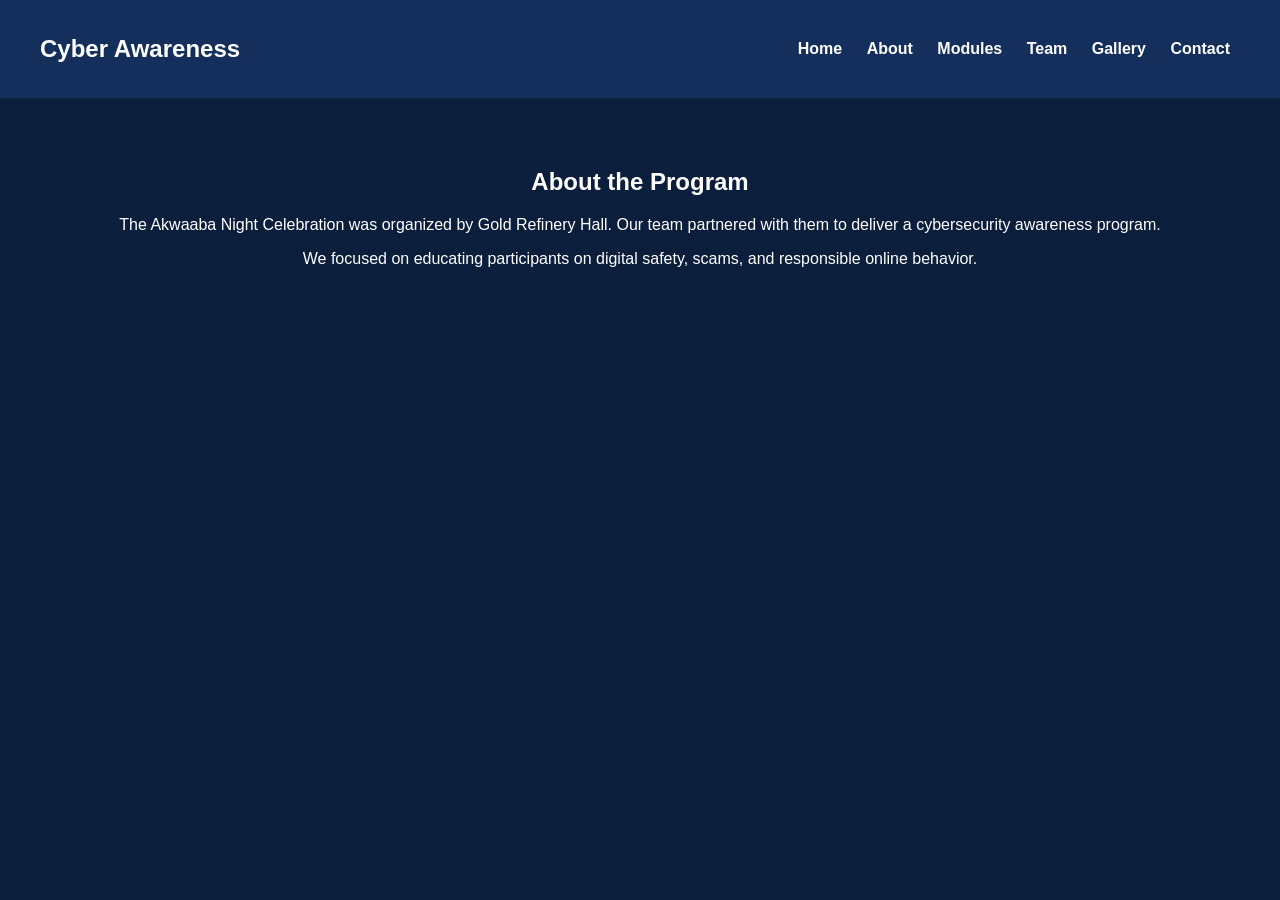
<file: delete about.html>
<!DOCTYPE html>
<html>
<head>
<link rel="stylesheet" href="style.css">
<title>About</title>
</head>

<body>

<header>
<h2>Cyber Awareness</h2>
<nav>
<a href="index.html">Home</a>
<a href="about.html">About</a>
<a href="modules.html">Modules</a>
<a href="team.html">Team</a>
<a href="gallery.html">Gallery</a>
<a href="contact.html">Contact</a>
</nav>
</header>

<section>
<h1>About the Program</h1>

<p>
The Akwaaba Night Celebration was organized by Gold Refinery Hall. Our team partnered with them to deliver a cybersecurity awareness program.
</p>

<p>
We focused on educating participants on digital safety, scams, and responsible online behavior.
</p>

</section>

</body>
</html>
</file>
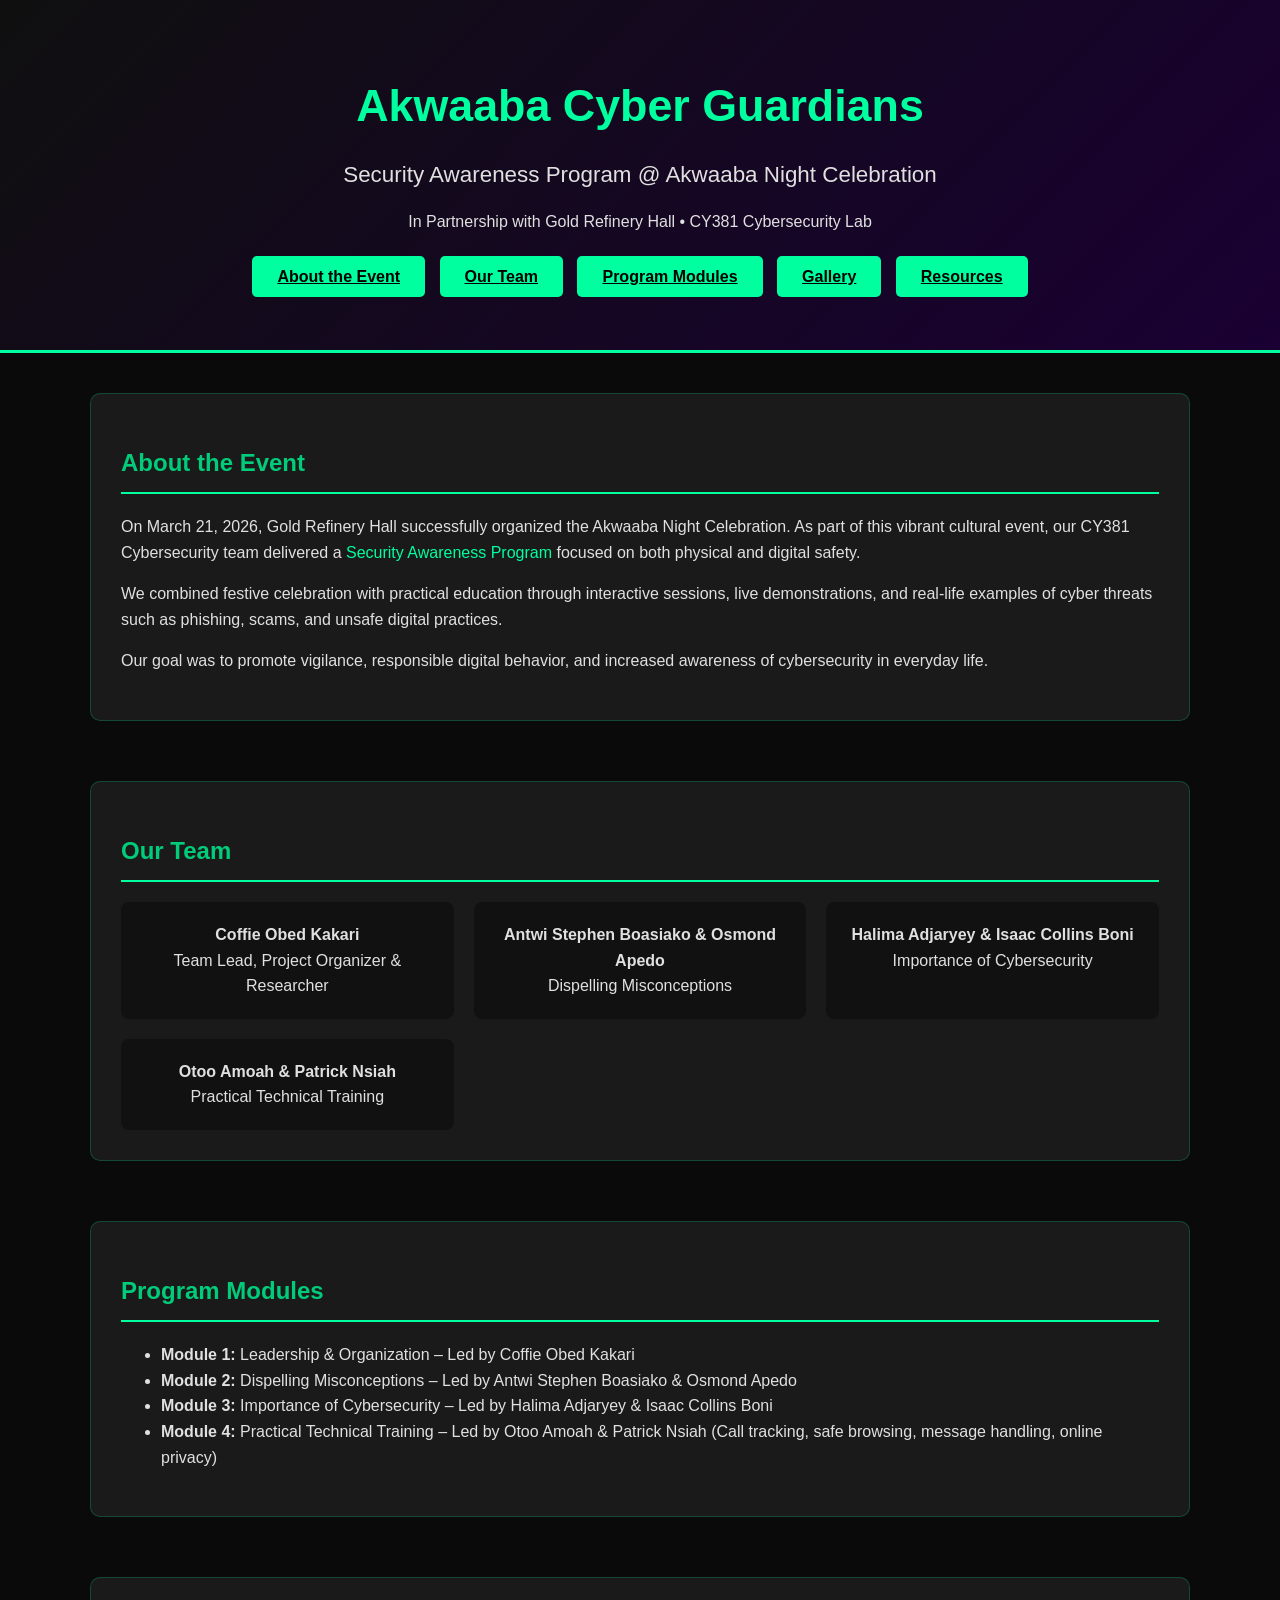
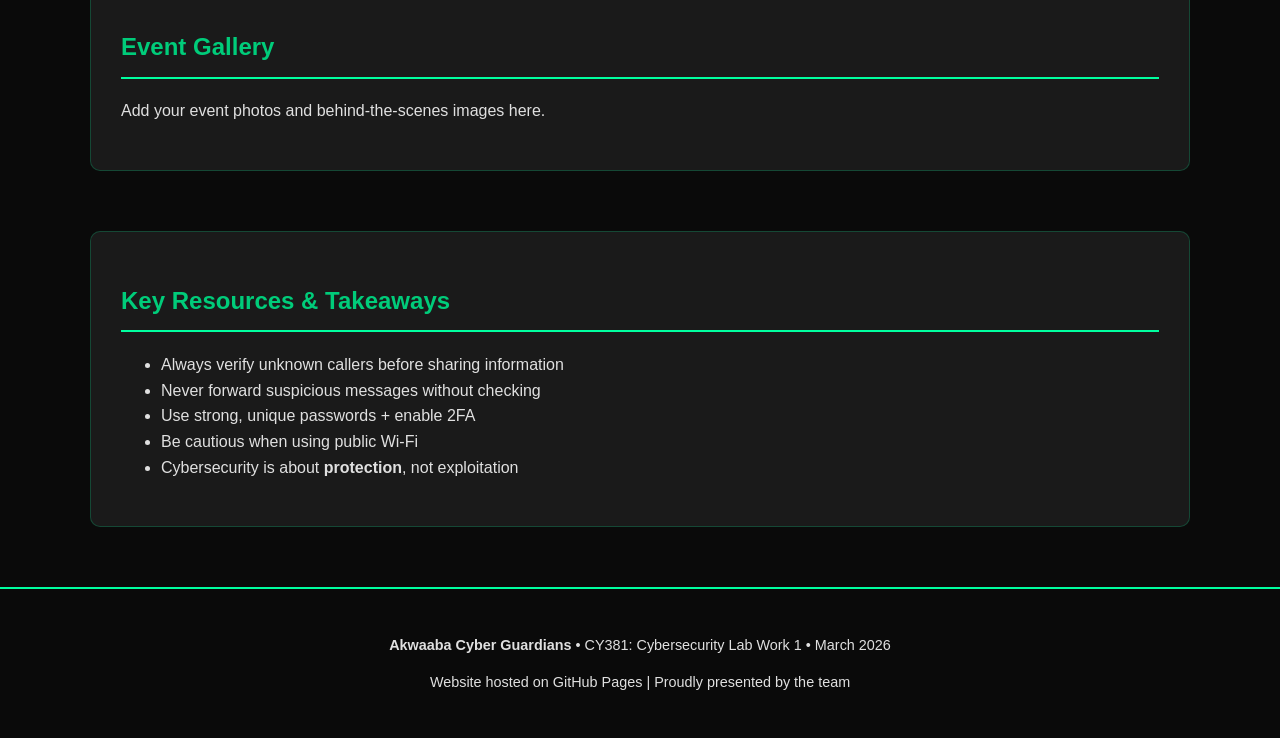
<file: Delete index.html>
<!DOCTYPE html>
<html lang="en">
<head>
    <meta charset="UTF-8">
    <meta name="viewport" content="width=device-width, initial-scale=1.0">
    <title>Akwaaba Cyber Guardians | Security Awareness Program</title>
    <style>
        body {
            font-family: 'Segoe UI', Arial, sans-serif;
            background-color: #0a0a0a;
            color: #e0e0e0;
            margin: 0;
            padding: 0;
            line-height: 1.6;
        }
        header {
            background: linear-gradient(135deg, #0f0f0f, #1a0033);
            padding: 60px 20px;
            text-align: center;
            border-bottom: 3px solid #00ff9f;
        }
        .logo {
            max-width: 180px;
            margin-bottom: 20px;
        }
        h1 {
            color: #00ff9f;
            font-size: 2.8rem;
            margin: 10px 0;
        }
        h2 {
            color: #00cc7a;
            border-bottom: 2px solid #00ff9f;
            padding-bottom: 10px;
        }
        .container {
            max-width: 1100px;
            margin: 40px auto;
            padding: 0 20px;
        }
        section {
            margin-bottom: 60px;
            background: #1a1a1a;
            padding: 30px;
            border-radius: 10px;
            border: 1px solid #00ff9f33;
        }
        .team-grid {
            display: grid;
            grid-template-columns: repeat(auto-fit, minmax(250px, 1fr));
            gap: 20px;
        }
        .team-member {
            background: #111;
            padding: 20px;
            border-radius: 8px;
            text-align: center;
        }
        button, .nav-link {
            background: #00ff9f;
            color: #000;
            padding: 12px 25px;
            border: none;
            border-radius: 5px;
            font-weight: bold;
            cursor: pointer;
            margin: 10px 5px;
        }
        button:hover, .nav-link:hover {
            background: #00cc7a;
        }
        footer {
            text-align: center;
            padding: 30px;
            background: #0a0a0a;
            border-top: 2px solid #00ff9f;
            font-size: 0.9rem;
        }
        .highlight {
            color: #00ff9f;
        }
    </style>
</head>
<body>

    <header>
        <h1>Akwaaba Cyber Guardians</h1>
        <p style="font-size: 1.4rem; margin: 15px 0;">Security Awareness Program @ Akwaaba Night Celebration</p>
        <p>In Partnership with Gold Refinery Hall • CY381 Cybersecurity Lab</p>
        
        <div style="margin-top: 30px;">
            <a href="#about" class="nav-link">About the Event</a>
            <a href="#team" class="nav-link">Our Team</a>
            <a href="#modules" class="nav-link">Program Modules</a>
            <a href="#gallery" class="nav-link">Gallery</a>
            <a href="#resources" class="nav-link">Resources</a>
        </div>
    </header>

    <div class="container">

        <!-- About Section -->
        <section id="about">
            <h2>About the Event</h2>
            <p>On March 21, 2026, Gold Refinery Hall successfully organized the Akwaaba Night Celebration. As part of this vibrant cultural event, our CY381 Cybersecurity team delivered a <span class="highlight">Security Awareness Program</span> focused on both physical and digital safety.</p>
            <p>We combined festive celebration with practical education through interactive sessions, live demonstrations, and real-life examples of cyber threats such as phishing, scams, and unsafe digital practices.</p>
            <p>Our goal was to promote vigilance, responsible digital behavior, and increased awareness of cybersecurity in everyday life.</p>
        </section>

        <!-- Team Section -->
        <section id="team">
            <h2>Our Team</h2>
            <div class="team-grid">
                <div class="team-member">
                    <strong>Coffie Obed Kakari</strong><br>
                    Team Lead, Project Organizer & Researcher
                </div>
                <div class="team-member">
                    <strong>Antwi Stephen Boasiako & Osmond Apedo</strong><br>
                    Dispelling Misconceptions
                </div>
                <div class="team-member">
                    <strong>Halima Adjaryey & Isaac Collins Boni</strong><br>
                    Importance of Cybersecurity
                </div>
                <div class="team-member">
                    <strong>Otoo Amoah & Patrick Nsiah</strong><br>
                    Practical Technical Training
                </div>
            </div>
        </section>

        <!-- Modules Section -->
        <section id="modules">
            <h2>Program Modules</h2>
            <ul>
                <li><strong>Module 1:</strong> Leadership & Organization – Led by Coffie Obed Kakari</li>
                <li><strong>Module 2:</strong> Dispelling Misconceptions – Led by Antwi Stephen Boasiako & Osmond Apedo</li>
                <li><strong>Module 3:</strong> Importance of Cybersecurity – Led by Halima Adjaryey & Isaac Collins Boni</li>
                <li><strong>Module 4:</strong> Practical Technical Training – Led by Otoo Amoah & Patrick Nsiah (Call tracking, safe browsing, message handling, online privacy)</li>
            </ul>
        </section>

        <!-- Gallery Section (Add your images here) -->
        <section id="gallery">
            <h2>Event Gallery</h2>
            <p>Add your event photos and behind-the-scenes images here.</p>
            <!-- Example: <img src="photo1.jpg" alt="Event photo" style="width:100%; max-width:600px; border-radius:8px;"> -->
        </section>

        <!-- Resources Section -->
        <section id="resources">
            <h2>Key Resources & Takeaways</h2>
            <ul>
                <li>Always verify unknown callers before sharing information</li>
                <li>Never forward suspicious messages without checking</li>
                <li>Use strong, unique passwords + enable 2FA</li>
                <li>Be cautious when using public Wi-Fi</li>
                <li>Cybersecurity is about <strong>protection</strong>, not exploitation</li>
            </ul>
        </section>

    </div>

    <footer>
        <p><strong>Akwaaba Cyber Guardians</strong> • CY381: Cybersecurity Lab Work 1 • March 2026</p>
        <p>Website hosted on GitHub Pages | Proudly presented by the team</p>
    </footer>

</body>
</html>
</file>
<file: style.css>
body {
    margin: 0;
    font-family: Arial, sans-serif;
    background: #0b1e3c;
    color: white;
}

header {
    background: #142f5c;
    padding: 15px 40px;
    display: flex;
    justify-content: space-between;
    align-items: center;
}

nav a {
    color: white;
    margin: 0 10px;
    text-decoration: none;
    font-weight: bold;
}

.hero {
    text-align: center;
    padding: 100px 20px;
}

.hero h1 {
    font-size: 45px;
}

.btn {
    padding: 12px 20px;
    margin: 10px;
    border-radius: 5px;
    border: none;
    cursor: pointer;
}

.primary {
    background: orange;
    color: white;
}

.secondary {
    background: white;
    color: black;
}

section {
    padding: 50px;
    text-align: center;
}

.card {
    background: #142f5c;
    padding: 20px;
    margin: 15px;
    border-radius: 10px;
}

.grid {
    display: flex;
    justify-content: center;
    flex-wrap: wrap;
}
</file>
